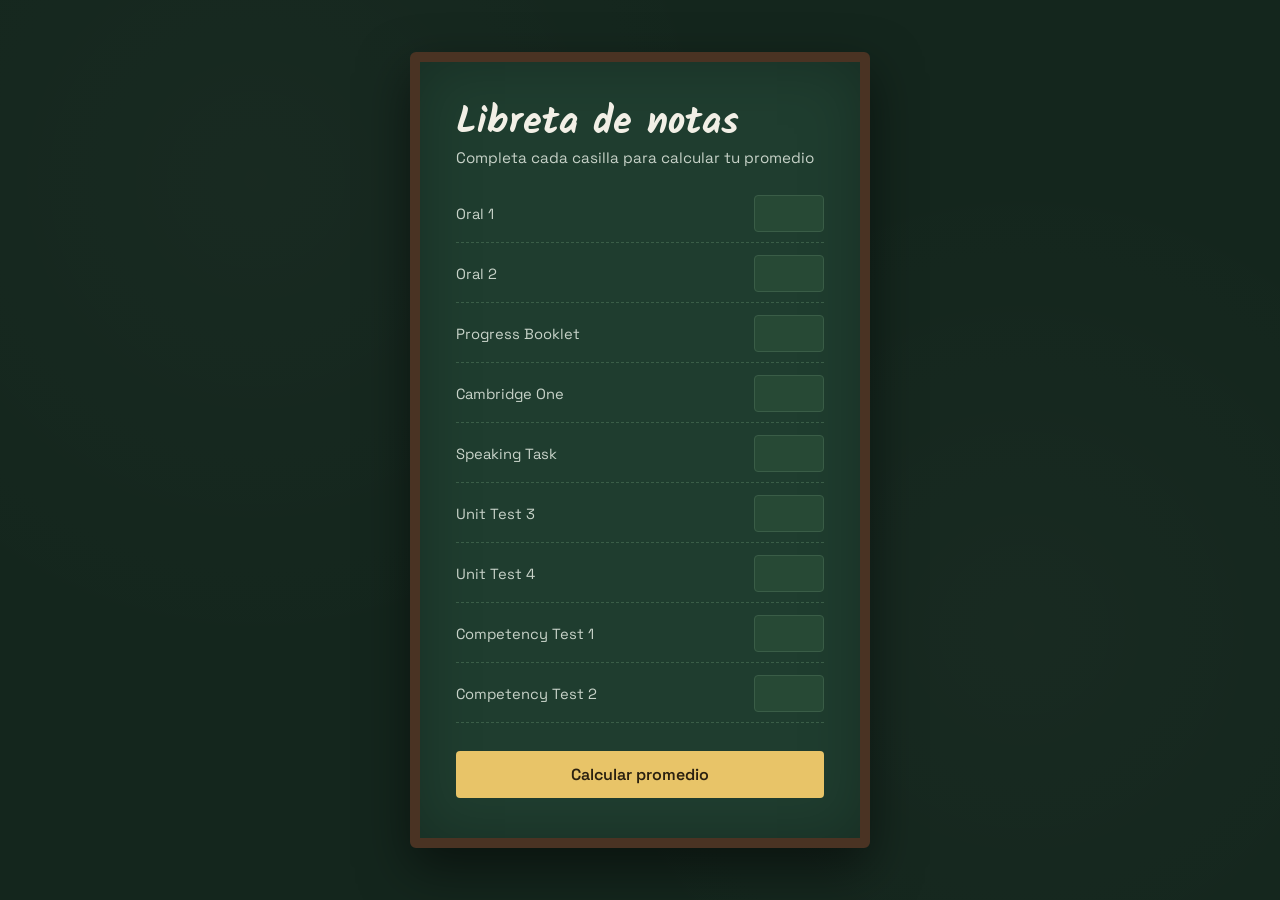
<file: index.html>
<!DOCTYPE html>
<html lang="es">
<head>
<meta charset="UTF-8">
<meta name="viewport" content="width=device-width, initial-scale=1.0">
<title>Libreta de notas</title>
<link rel="preconnect" href="https://fonts.googleapis.com">
<link href="https://fonts.googleapis.com/css2?family=Kalam:wght@400;700&family=Space+Grotesk:wght@400;500;600&display=swap" rel="stylesheet">
<link rel="stylesheet" href="static/style.css">
</head>
<body>

<div class="pizarra">
  <h1 class="titulo">Libreta de notas</h1>
  <p class="subtitulo">Completa cada casilla para calcular tu promedio</p>

  <form id="form-notas" class="libreta">
    <div class="fila">
      <label for="oral1">Oral 1</label>
      <input type="number" id="oral1" name="oral1" min="0" max="100" required>
    </div>
    <div class="fila">
      <label for="oral2">Oral 2</label>
      <input type="number" id="oral2" name="oral2" min="0" max="100" required>
    </div>
    <div class="fila">
      <label for="pb">Progress Booklet</label>
      <input type="number" id="pb" name="pb" min="0" max="100" required>
    </div>
    <div class="fila">
      <label for="cbg">Cambridge One</label>
      <input type="number" id="cbg" name="cbg" min="0" max="100" required>
    </div>
    <div class="fila">
      <label for="st">Speaking Task</label>
      <input type="number" id="st" name="st" min="0" max="100" required>
    </div>
    <div class="fila">
      <label for="unt3">Unit Test 3</label>
      <input type="number" id="unt3" name="unt3" min="0" max="100" required>
    </div>
    <div class="fila">
      <label for="unt4">Unit Test 4</label>
      <input type="number" id="unt4" name="unt4" min="0" max="100" required>
    </div>
    <div class="fila">
      <label for="ctest1">Competency Test 1</label>
      <input type="number" id="ctest1" name="ctest1" min="0" max="100" required>
    </div>
    <div class="fila">
      <label for="ctest2">Competency Test 2</label>
      <input type="number" id="ctest2" name="ctest2" min="0" max="100" required>
    </div>

    <button type="submit" class="boton-calcular">Calcular promedio</button>
  </form>

  <p id="mensaje-error" class="error oculto"></p>

  <div id="resultado" class="resultado oculto">
    <div class="linea-resultado">
      <span>Progress Booklet + Cambridge One + Speaking Task</span>
      <strong id="promo1"></strong>
    </div>
    <div class="linea-resultado">
      <span>Unit Test 3 + Unit Test 4 + Competency Test 1 + 2</span>
      <strong id="promo2"></strong>
    </div>
    <div class="linea-resultado total">
      <span>Promedio total</span>
      <strong id="promtotal"></strong>
    </div>

    <div id="animacion" class="animacion oculto">
      <svg id="svg-check" class="svg-check oculto" viewBox="0 0 100 100">
        <circle class="circulo" cx="50" cy="50" r="45"/>
        <path class="check" d="M27 52 L43 68 L75 32"/>
      </svg>
      <div id="lapiz-animo" class="lapiz-animo oculto">
        <span class="linea-subrayado"></span>
      </div>
      <p id="mensaje-final" class="mensaje-final"></p>
    </div>
  </div>
</div>

<div id="particulas" class="particulas"></div>

<script src="static/script.js"></script>
</body>
</html>
</file>
<file: static/style.css>
:root {
  --fondo: #14261d;
  --pizarra: #1F3D2F;
  --panel: #274935;
  --borde: #3a5d47;
  --tiza: #F2EFE6;
  --tiza-tenue: #c8d3c9;
  --oro: #E8C468;
  --terracota: #C97064;
}

* {
  box-sizing: border-box;
}

body {
  margin: 0;
  min-height: 100vh;
  background: var(--fondo);
  background-image:
    radial-gradient(circle at 20% 20%, rgba(255,255,255,0.02) 0, transparent 40%),
    radial-gradient(circle at 80% 70%, rgba(255,255,255,0.02) 0, transparent 40%);
  display: flex;
  align-items: center;
  justify-content: center;
  padding: 40px 16px;
  font-family: 'Space Grotesk', sans-serif;
  color: var(--tiza);
}

.pizarra {
  background: var(--pizarra);
  border: 10px solid #4a3323;
  border-radius: 6px;
  box-shadow: 0 20px 50px rgba(0,0,0,0.5), inset 0 0 60px rgba(0,0,0,0.25);
  padding: 40px 36px;
  width: 100%;
  max-width: 460px;
}

.titulo {
  font-family: 'Kalam', cursive;
  font-size: 2.4rem;
  margin: 0 0 4px 0;
  color: var(--tiza);
  line-height: 1.1;
}

.subtitulo {
  margin: 0 0 28px 0;
  color: var(--tiza-tenue);
  font-size: 0.95rem;
}

.libreta {
  display: flex;
  flex-direction: column;
  gap: 12px;
}

.fila {
  display: flex;
  align-items: center;
  justify-content: space-between;
  gap: 12px;
  border-bottom: 1px dashed var(--borde);
  padding-bottom: 10px;
}

.fila label {
  font-size: 0.92rem;
  color: var(--tiza-tenue);
}

.fila input {
  width: 70px;
  padding: 8px 10px;
  background: var(--panel);
  border: 1px solid var(--borde);
  border-radius: 4px;
  color: var(--tiza);
  font-family: 'Space Grotesk', sans-serif;
  font-size: 0.95rem;
  text-align: center;
}

.fila input:focus {
  outline: 2px solid var(--oro);
  outline-offset: 1px;
}

.boton-calcular {
  margin-top: 16px;
  padding: 13px 20px;
  background: var(--oro);
  color: #2b2110;
  border: none;
  border-radius: 4px;
  font-family: 'Space Grotesk', sans-serif;
  font-weight: 600;
  font-size: 1rem;
  cursor: pointer;
  transition: transform 0.15s ease, background 0.15s ease;
}

.boton-calcular:hover {
  background: #f0d488;
  transform: translateY(-1px);
}

.boton-calcular:focus-visible {
  outline: 2px solid var(--tiza);
  outline-offset: 2px;
}

.error {
  margin-top: 16px;
  color: var(--terracota);
  font-size: 0.9rem;
}

.oculto {
  display: none !important;
}

.resultado {
  margin-top: 26px;
  border-top: 1px solid var(--borde);
  padding-top: 20px;
}

.linea-resultado {
  display: flex;
  justify-content: space-between;
  gap: 12px;
  font-size: 0.85rem;
  color: var(--tiza-tenue);
  margin-bottom: 8px;
}

.linea-resultado strong {
  color: var(--tiza);
  font-size: 0.95rem;
}

.linea-resultado.total {
  margin-top: 12px;
  padding-top: 12px;
  border-top: 1px dashed var(--borde);
  font-size: 1rem;
  color: var(--tiza);
}

.linea-resultado.total strong {
  font-size: 1.4rem;
  color: var(--oro);
}

.animacion {
  margin-top: 24px;
  display: flex;
  flex-direction: column;
  align-items: center;
  text-align: center;
  gap: 14px;
}

/* --- Animación de aprobado: check dibujado a mano --- */
.svg-check {
  width: 90px;
  height: 90px;
}

.svg-check .circulo {
  fill: none;
  stroke: var(--oro);
  stroke-width: 4;
  stroke-dasharray: 300;
  stroke-dashoffset: 300;
  animation: dibujar-circulo 0.6s ease forwards;
}

.svg-check .check {
  fill: none;
  stroke: var(--oro);
  stroke-width: 6;
  stroke-linecap: round;
  stroke-linejoin: round;
  stroke-dasharray: 60;
  stroke-dashoffset: 60;
  animation: dibujar-check 0.4s ease forwards 0.55s;
}

@keyframes dibujar-circulo {
  to { stroke-dashoffset: 0; }
}

@keyframes dibujar-check {
  to { stroke-dashoffset: 0; }
}

/* --- Animación de ánimo: subrayado tipo lápiz --- */
.lapiz-animo {
  width: 100%;
  display: flex;
  justify-content: center;
}

.linea-subrayado {
  display: block;
  width: 0;
  height: 4px;
  background: var(--terracota);
  border-radius: 2px;
  animation: trazar-linea 0.7s ease forwards;
}

@keyframes trazar-linea {
  to { width: 140px; }
}

.mensaje-final {
  font-family: 'Kalam', cursive;
  font-size: 1.3rem;
  margin: 0;
}

.mensaje-final.aprobado { color: var(--oro); }
.mensaje-final.reprobado { color: var(--terracota); }

/* --- Partículas doradas para aprobado --- */
.particulas {
  position: fixed;
  inset: 0;
  pointer-events: none;
  overflow: hidden;
}

.particula {
  position: absolute;
  top: -10px;
  width: 8px;
  height: 8px;
  background: var(--oro);
  border-radius: 50%;
  opacity: 0.9;
  animation: caer 2.4s linear forwards;
}

@keyframes caer {
  to {
    transform: translateY(105vh) rotate(360deg);
    opacity: 0;
  }
}

@media (prefers-reduced-motion: reduce) {
  .svg-check .circulo,
  .svg-check .check,
  .linea-subrayado,
  .particula {
    animation: none !important;
  }
}
</file>
